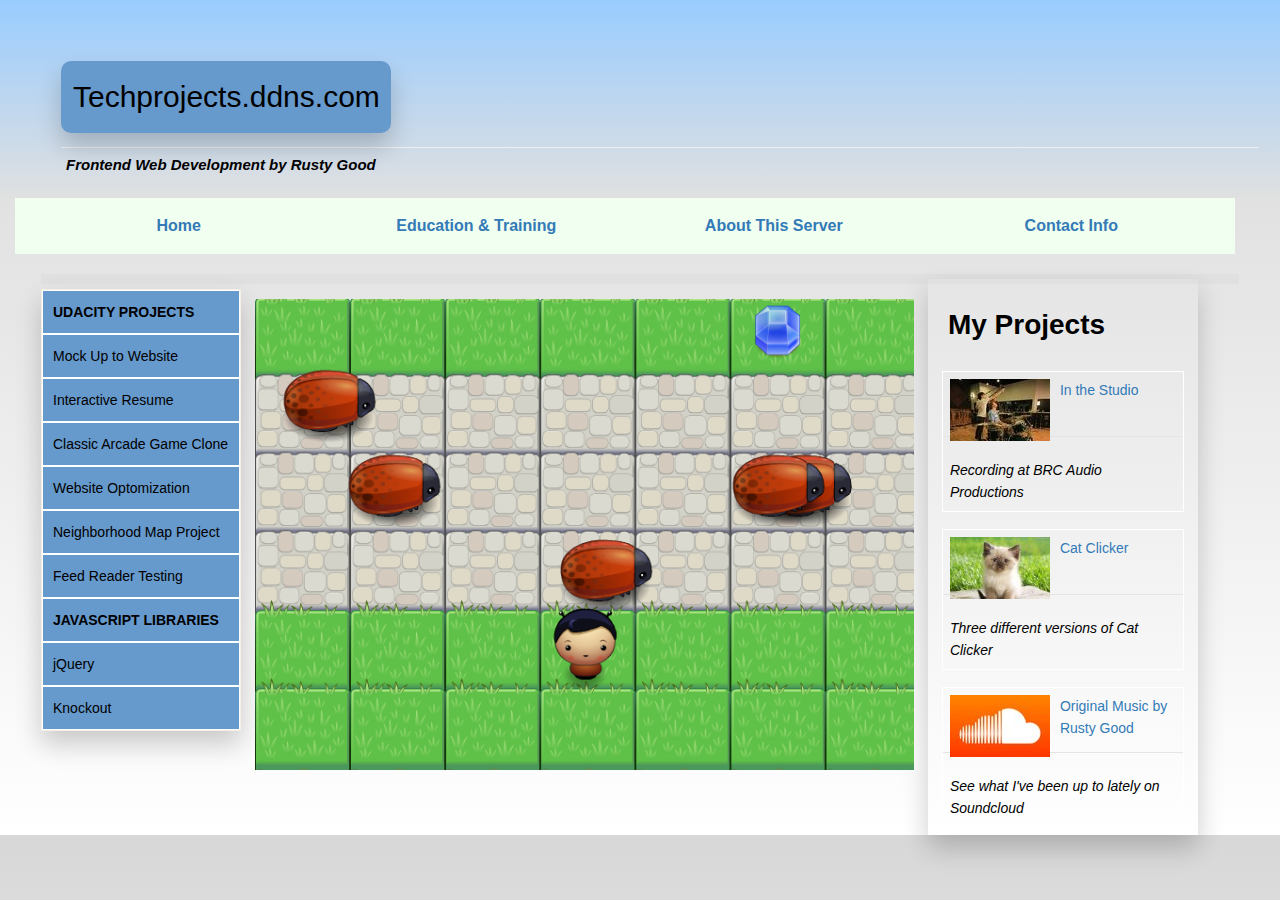
<file: index.html>
<!DOCTYPE html>
<html lang="en">
<head>
	<meta charset="utf-8">
    <meta name="viewport" content="width=device-width, initial-scale=1">
    <link rel="shortcut icon" href="img/title-image.ico" type="image/x-icon" />
    <title>Tech Projects</title>
    <link rel="stylesheet" href="css/style.css">
    <script src="https://ajax.googleapis.com/ajax/libs/jquery/1.11.2/jquery.min.js"></script>
</head>
<body>
	<div class="caution hide">
		Sorry, this site is still under construction.<br>
		<button data-bind="click: enter">Enter Anyway</button>  or  
		<button data-bind="click: enter">Go Back(Enter Anyway)</button>
	</div>
		<div class="top">
			<div class="page-header">
				<div class="title shadow border-radius">Techprojects.ddns.com</div>
			</div>
			<dfn>Frontend Web Development by Rusty Good</dfn>
		</div>
		<div class="container">
			<div class="bg-success row">
				<div id="nav" class="wide">
					<div id="dummy" class="left">
						<b  class="drop-menu"><a href="index.html">Home</a>
							<ul class="sub-menu shadow">
								<a href="education.html">Education & Training</a><br>
								<a href="server.html">About This Server</a><br>
								<a href="info.html">Contact Info</a>
							</ul>
						</b>
					</div>
					<div id="dummy" class="left">
						<b class="drop-menu"><a href="education.html">Education & Training</a>
							<ul class="sub-menu shadow">
								<a href="education.html">Udacity.com</a><br>
								<a href="education.html">The Institue of Audio Engineering Arts</a>
							</ul>
						</b>
					</div>
					<div id="dummy" class="left">
						<b class="drop-menu">
							<a href="server.html">About This Server</a>
						</b>
					</div>
					<div id="dummy" class="left two">
						<b class="drop-menu"><a href="info.html">Contact Info</a>
							<ul class="sub-menu shadow">
								<a href="info.html">Contact Information</a><br>
								<a href="info.html">Resume</a>
							</ul>
						</b>
					</div>
				</div>			
			</div>
		</div>
		<div class="container table">
			<div class="row body">
				<div class="left side-bar shadow">
					<ul>
						<li class="side-bar-title"><b>UDACITY PROJECTS</b></li>				
						<li id="p1" data-bind="event: { mouseover: function () {changeSlide(0) }}" class="side-list transition pointer"><a href="page-mock/index.html" class="side-link">Mock Up to Website</a></li>
						<li id="p2" data-bind="event: { mouseover: function () {changeSlide(1) }}" class="side-list transition pointer"><a href="resume/index.html" class="side-link">Interactive Resume</a></li>
						<li id="p3" data-bind="event: { mouseover: function () {changeSlide(2) }}" class="side-list transition pointer"><a href="game/game.html" class="side-link">Classic Arcade Game Clone</a></li>
						<li id="p4" data-bind="event: { mouseover: function () {changeSlide(3) }}" class="side-list transition pointer"><a href="web-opto/index.html" class="side-link">Website Optomization</a></li>
						<li id="p5" data-bind="event: { mouseover: function () {changeSlide(4) }}" class="side-list transition pointer"><a href=" http://rwgood18.github.io/neighborhood-map" class="side-link">Neighborhood Map Project</a></li>
						<li id="p6" data-bind="event: { mouseover: function () {changeSlide(5) }}" class="side-list transition pointer"><a href="education.html" class="side-link">Feed Reader Testing</a></li>
						<li class="side-bar-title"><b>JAVASCRIPT LIBRARIES</b></li>
						<li class="side-list transition pointer"><div href="education.html" class="side-link">jQuery</div></li>
						<li class="side-list transition pointer"><div href="education.html" class="side-link">Knockout</div></li>
					</ul>
				</div>
					<img id="slides" class="left img-responsive" src="img/arcade-game.png">	
				<div class="left shadow" style="width: 270px">
					<h2>My Projects</h2>
		            <ul>
		                <li class="main-list">
		                	<div class="modal-header">
		                    	<img class="index-images" src="img/drumset.jpg">
		                    	<a href="studio.html">In the Studio</a>
		                    </div>
		                    <p class="li-item">Recording at BRC Audio Productions</p>
		                </li>
		                <li id="cat-clicker" class="main-list pointer">
			                <div class="modal-header">
			                    <img  class="index-images" src="img/kitty.jpg">
			                    <a data-bind="click: catShow">Cat Clicker</a>
			                </div> 
			                <p class="li-item">Three different versions of Cat Clicker</p>
		                	<ul id="cat-list" class="hide">
		                		<li><a href="cat-clicker/cat_clicker_basic/index.html">Cat Clicker Basic</a></li>
		                		<li><a href="cat-clicker/cat_clicker_premium/index.html">Cat Clicker Premium</a></li>
		                		<li><a href="cat-clicker/cat_clicker_premium_pro/index.html">Cat Clicker Premium Pro</a></li>
		                	</ul>
		                </li>
		                <li class="main-list">
		                    <div class="modal-header">	
		                    	<img class="index-images" src="img/soundcloud.jpg">
		                    	<a href="http://www.soundcloud.com/syntax-sugar">Original Music by Rusty Good</a> 
		                    </div>
		                    <p class="li-item">See what I've been up to lately on Soundcloud</p>
		                </li>
		            </ul>
	            </div>
			</div>
		</div> 
		<script src='js/lib/knockout-3.2.0.js'></script>
    	<script src="js/main.js"></script>
</body>
</html>
</file>
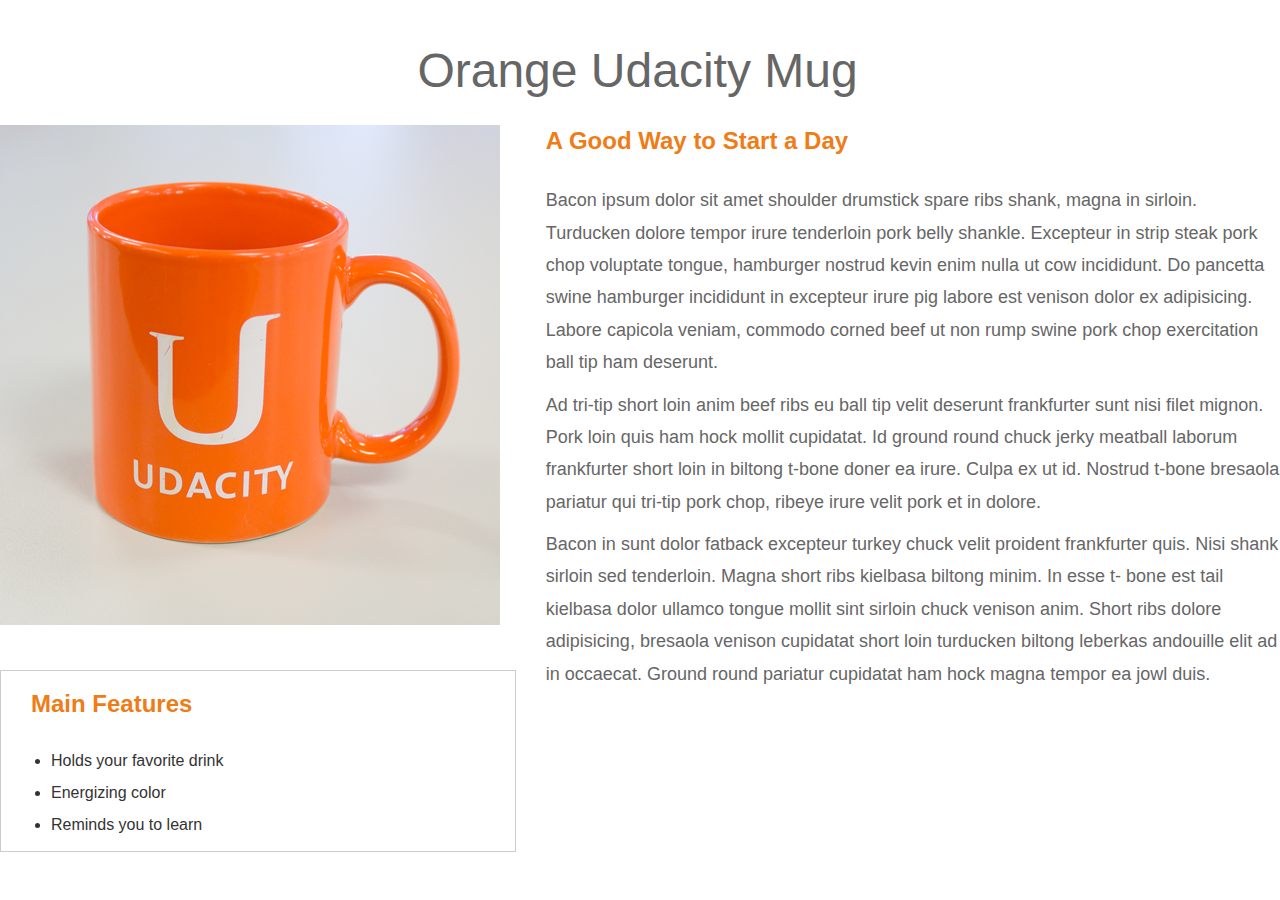
<file: page-mock/index.html>
<!doctype html>
<html>
  <head>
      <link rel="stylesheet" href="css/bootstrap.min.css">
      <link rel="stylesheet" href="css/main.css">
  </head>
  <body>
  	<div class="container">
      <div class="row"
          <div class="col-md-12">
           <h1 class="text-center title">Orange Udacity Mug</h1>
      </div>
     </div>
	  <div class="row">
	  	<div class="col-md-5 leftcolumn">
	  		<img class="img-responsive image" src="images/mug.png" alt="Image of coffee mug.">
	  		<div class="border">
	  			<div class="feature">
		  			<h2 class="down">Main Features</h2>
		  			<ul class="bottom">
		  				<li>Holds your favorite drink</li>
		  				<li>Energizing color</li>
		  				<li>Reminds you to learn</li>
		  			</ul>
	  			</div>
	  		</div>				
	  	</div>
		  	<div class="col-md-7 rightcolumn">
		  		<h2 class="header">A Good Way to Start a Day</h2>
		  		<div class="text">
		  			<p>Bacon ipsum dolor sit amet shoulder drumstick spare ribs shank, magna in sirloin. Turducken dolore tempor irure tenderloin pork belly shankle. Excepteur in strip steak pork chop voluptate tongue, hamburger nostrud kevin enim nulla ut cow incididunt. Do pancetta swine hamburger incididunt in excepteur irure pig labore est venison dolor ex adipisicing. Labore capicola veniam, commodo corned beef ut non rump swine pork chop exercitation ball tip ham deserunt.</p>

					<p>Ad tri-tip short loin anim beef ribs eu ball tip velit deserunt frankfurter sunt nisi filet mignon. Pork loin quis ham hock mollit cupidatat. Id ground round chuck jerky meatball laborum frankfurter short loin in biltong t-bone doner ea irure. Culpa ex ut id. Nostrud t-bone bresaola pariatur qui tri-tip pork chop, ribeye irure velit pork et in dolore.</p>

					<p>Bacon in sunt dolor fatback excepteur turkey chuck velit proident frankfurter quis. Nisi shank sirloin sed tenderloin. Magna short ribs kielbasa biltong minim. In esse t- bone est tail kielbasa dolor ullamco tongue mollit sint sirloin chuck venison anim. Short ribs dolore adipisicing, bresaola venison cupidatat short loin turducken biltong leberkas andouille elit ad in occaecat. Ground round pariatur cupidatat ham hock magna tempor ea jowl duis.</p>
				</div>
			</div>
	    </div>
	</div>
  </body>
</html>
</file>
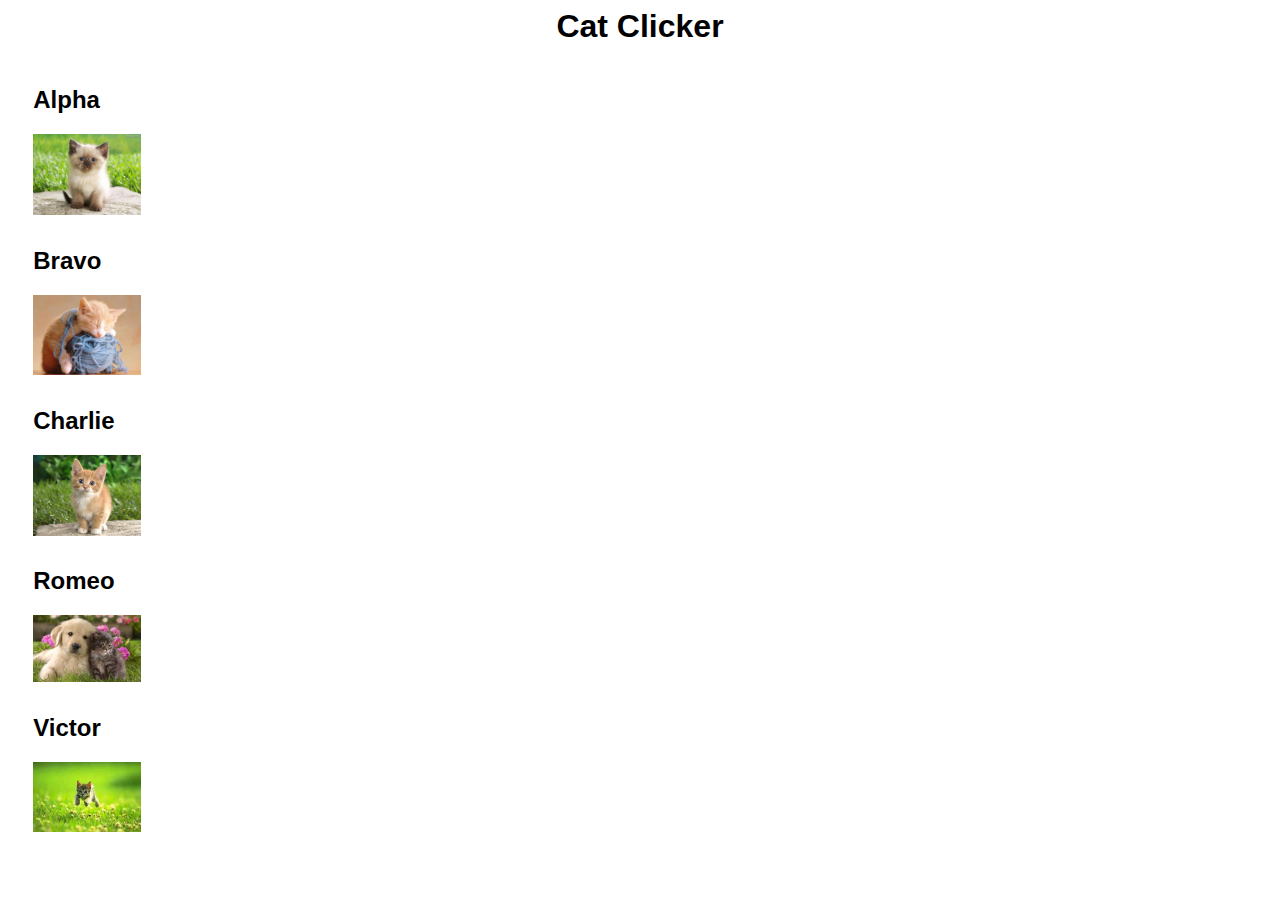
<file: cat-clicker/cat_clicker_basic/index.html>
<html>
	<head>
	<meta name="viewport" content="initial-scale=1">
	</head>
	<body style="display: block; font-family: Arial;">
	<h1 style="text-align: center;">Cat Clicker</h1>
	<div style="float: left; max-width: 10%; margin-left: 2%;">
		<h2>Alpha</h2>
		<img class="thumbnail" style="max-width: 85%; margin-bottom: 12px; margin-top: 0px; padding-top: 0px;" src="img/kitty.jpg"><br>
		<h2>Bravo</h2>
		<img class="thumbnail" style="max-width: 85%; margin-bottom: 12px; margin-top: 0px; padding-top: 0px;" src="img/kitty2.jpg"><br>
		<h2>Charlie</h2>
		<img class="thumbnail" style="max-width: 85%; margin-bottom: 12px; margin-top: 0px; padding-top: 0px;" src="img/kitty3.jpg"><br>
		<h2>Romeo</h2>
		<img class="thumbnail" style="max-width: 85%; margin-bottom: 12px; margin-top: 0px; padding-top: 0px;" src="img/kitty4.jpg"><br>
		<h2>Victor</h2>
		<img class="thumbnail" style="max-width: 85%; margin-bottom: 12px; margin-top: 0px; padding-top: 0px;" src="img/kitty5.jpg"><br>
	</div>
	<div style="max-width: 85%;  margin-top: 90px; font-size: 40px; display: block; text-align: center; margin-left: auto; margin-right: auto;">
		<p  class="cat" style="display: none">
			<img class="img" style=" float: right; margin-left: auto; margin-right: auto; max-width: 55%;" src="img/kitty.jpg">
			<counter style=" font-size: 40px; ">
				0
			</counter>
			<div class="name" style="font-size: 40px; display: none;">Alpha</div>
		</p>
		<p class="cat" style="display: none">
			<img class="img" style=" float: right; margin-left: auto; margin-right: auto; max-width: 55%;" src="img/kitty2.jpg">
			<counter style="font-size: 40px; text-align: center;">
				0
			</counter>
			<div class="name" style="font-size: 40px; display: none;">Bravo</div>
		</p>
		<p class="cat" style="display: none">
			<img class="img" style=" float: right; margin-left: auto; margin-right: auto; max-width: 55%;" src="img/kitty3.jpg">
			<counter style="font-size: 40px; text-align: center;">
				0
			</counter>
			<div class="name" style="font-size: 40px; display: none;">Charlie</div>
		</p>
		<p class="cat" style="display: none">
			<img class="img" style=" float: right; margin-left: auto; margin-right: auto; max-width: 55%;" src="img/kitty4.jpg">
			<counter style="font-size: 40px; text-align: center;">
				0
			</counter>
			<div class="name" style="font-size: 40px; display: none;">Romeo</div>
		</p>
		<p class="cat" style="display: none">
			<img class="img" style=" float: right; margin-left: auto; margin-right: auto; max-width: 55%;" src="img/kitty5.jpg">
			<counter style="font-size: 40px; text-align: center;">
				0
			</counter>
			<div class="name" style=" font-size: 40px; display: none;">Victor</div>
		</p>
		<script type="text/javascript">
			document.cookie="user=mrfunetime";
            var counters = document.getElementsByTagName("counter");
            for (var i = 0; i < counters.length; i++) {
                var h = counters[i];                
                document.getElementsByClassName('img')[i].addEventListener('click', (function(hcopy) {
                    return function () {
                        var num = hcopy.innerHTML;
                        var num = Number(num);
                        num++
                        hcopy.innerHTML = num;
                        }
                    })(h));             
            }
            var cats = document.getElementsByClassName("cat");
            var thumbnails = document.getElementsByClassName("thumbnail");
            var names = document.getElementsByClassName("name");
            for (var i = 0; i < cats.length; i++) {
                var h = cats[i]; 
                var j = thumbnails[i];
                var k = names[i];            
                j.addEventListener('click', (function(hcopy, kcopy) {
                    return function () {
                    	revert();
                        hcopy.style.display = "block";
                        kcopy.style.display = "block";
                        }
                    })(h, k));             
            }
            function revert() {
            	var cats = document.getElementsByClassName("cat");
            	var names = document.getElementsByClassName("name");
            	for (var i = 0; i < cats.length; i++) {
	                var l = cats[i]; 
	                var n = names[i];
	                if (l.style.display == "block") {
	                	l.style.display = "none";
	                	n.style.display = "none";
	                }
	            }
            }
		</script>
	</div>
	</body>
</html>
</file>
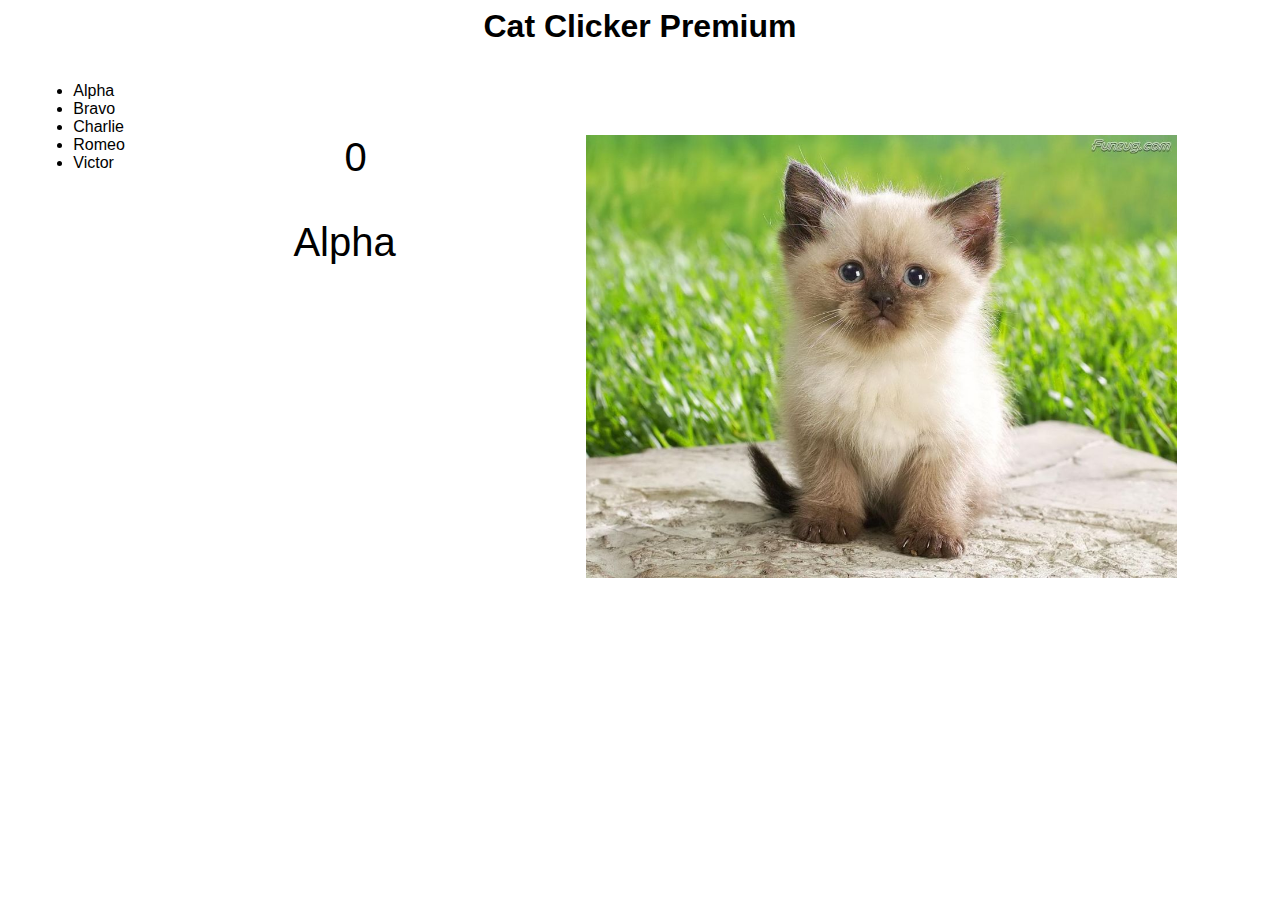
<file: cat-clicker/cat_clicker_premium/index.html>
<html>
	<head>
	<meta name="viewport" content="initial-scale=1">
	</head>
	<body style="display: block; font-family: Arial;">
	<h1 style="text-align: center;">Cat Clicker Premium</h1>
	<div style="float: left; max-width: 10%; margin-left: 2%;">
		<ul id="list"></ul>
	</div>
	<div style="max-width: 85%;  margin-top: 90px; font-size: 40px; display: block; text-align: center; margin-left: auto; margin-right: auto;">
		<p  id="cat">
			<img id="cat_img" class="img" style=" float: right; max-width: 55%;" src="">
			<counter id="count" style=" font-size: 40px; "></counter>
			<div id="name" style="font-size: 40px;"></div>		
		<script src="app.js"></script>
	</div>
	</body>
</html>
</file>
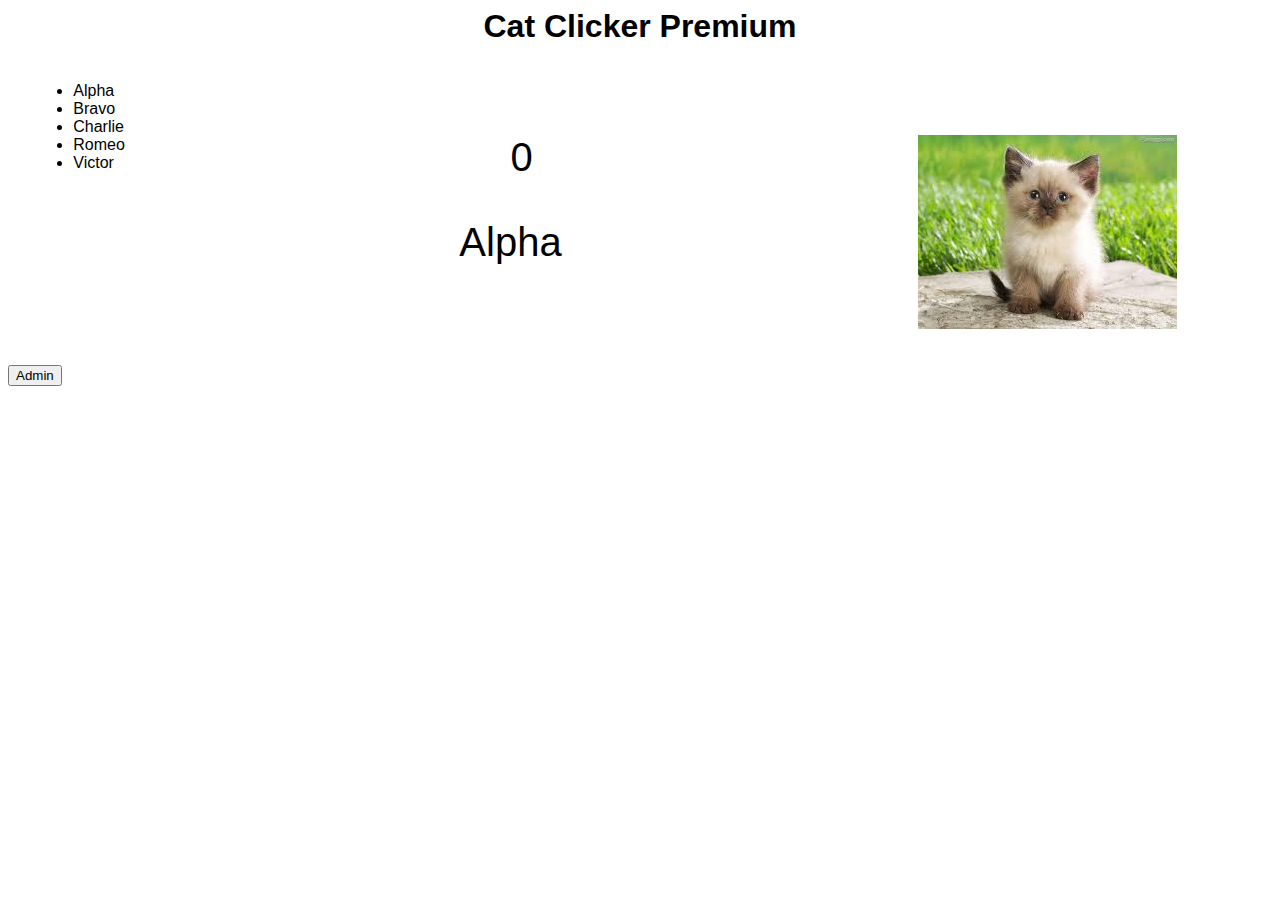
<file: cat-clicker/cat_clicker_premium_pro/index.html>
<html>
	<head>
	<meta name="viewport" content="initial-scale=1">
	</head>
	<body style="display: block; font-family: Arial;">
		<h1 style="text-align: center;">Cat Clicker Premium</h1>
		<div style="float: left; max-width: 10%; margin-left: 2%;">
			<ul id="list"></ul>
		</div>
		<div style="max-width: 85%;  margin-top: 90px; font-size: 40px; display: block; text-align: center; margin-left: auto; margin-right: auto;">
			<p  id="cat">
				<img id="cat_img" class="img" style=" float: right; max-width: 55%;" src="" alt="Cute Cat">
				<counter id="count" style=" font-size: 40px; "></counter>
				<div id="name" style="font-size: 40px;"></div>		
			<script src="app.js"></script>
		</div>
		<div style="margin-top: 100px">
			<input type="submit" value="Admin" onClick="adminView.init()">
				<div id="parameters" style="margin-top: 20px; display: none;">
					<form>
					Cat Name: <input type="text" id="cat_name" value=""><br>
					Image URL: <input type="text" id="cat_url" value=""><br>
					Clicks: <input type="text" id="cat_clicks" value=""><br>
					</form>
					<input type="submit" value="Save" onClick="adminView.save()">
					<input type="submit" value="Cancel" onClick="adminView.cancel()">
				</div>
		</div>
	</body>
</html>
</file>
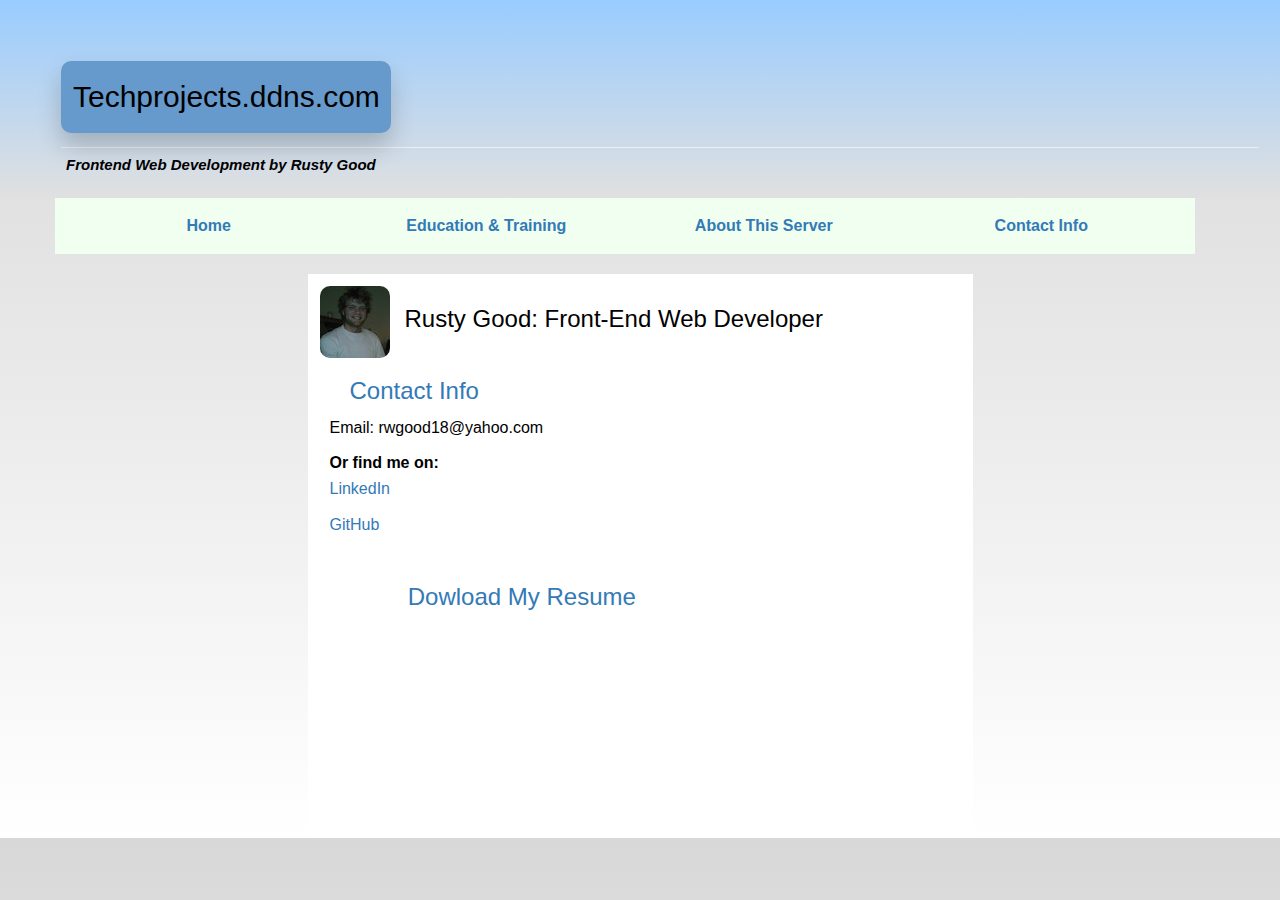
<file: info.html>
<!DOCTYPE html>
<html lang="en">
<head>
	<meta charset="utf-8">
    <meta name="viewport" content="width=device-width, initial-scale=1">
    <link rel="shortcut icon" href="img/title-image.ico" type="image/x-icon" />
    <title>Contact Info</title>
    <link rel="stylesheet" href="css/bootstrap.css">
    <link rel="stylesheet" href="css/style.css">
    <script async src="js/main.js"></script>
</head>
<body>
		<div class="top">
		<div class="page-header">
			<div class="title shadow border-radius">Techprojects.ddns.com</div>
		</div>
		<dfn>Frontend Web Development by Rusty Good</dfn>
	</div>
	<div class="container">
		<div class="bg-success row">
			<div id="nav" class="wide">
				<div id="dummy" class="left 1">
					<b  class="drop-menu"><a href="index.html">Home</a>
						<ul class="sub-menu shadow">
							<a href="education.html">Education & Training</a><br>
							<a href="server.html">About This Server</a><br>
							<a href="info.html">Contact Info</a>
						</ul>
					</b>
				</div>
				<div id="dummy" class="left 3">
					<b class="drop-menu"><a href="education.html">Education & Training</a>
						<ul class="sub-menu shadow">
							<a href="education.html">Udacity.com</a><br>
							<a href="education.html">The Institue of Audio Engineering Arts</a>
						</ul>
					</b>
				</div>
				<div id="dummy" class="left 2">
					<b>
						<a href="server.html">About This Server</a>
					</b>
				</div>
				<div id="dummy" class="left 2">
					<b class="drop-menu"><a href="info.html">Contact Info</a>
						<ul class="sub-menu shadow">
							<a href="info.html">Contact Information</a><br>
							<a href="info.html">Resume</a>
						</ul>
					</b>
				</div>
			</div>			
		</div>
	</div>
	<div class="container">
		<div class="main-content">
			<div class="table">
	      		<img class="margin-right left border-radius" src="img/headshotCroppedShrunk.jpg">
	      		<h2 class="left margin">Rusty Good: Front-End Web Developer<h2>
	      	</div>
	      	<div class="info-div">
				<h2 class="blue-text">Contact Info</h2>
				<p>Email: rwgood18@yahoo.com</p>
				<b>Or find me on:</b>
				<div class="info">
					<p><a href="https://www.linkedin.com/profile/view?id=282333738&trk=nav_responsive_tab_profile">LinkedIn</a></p>
					<p><a href="https://github.com/rwgood18?tab=repositories">GitHub</a></p>
				</div>
					<div class="download">
						<a href="resume.pdf">Dowload My Resume</a>
					</div>	
			</div>
		</div>
	</div>    
</body>
</html>
</file>
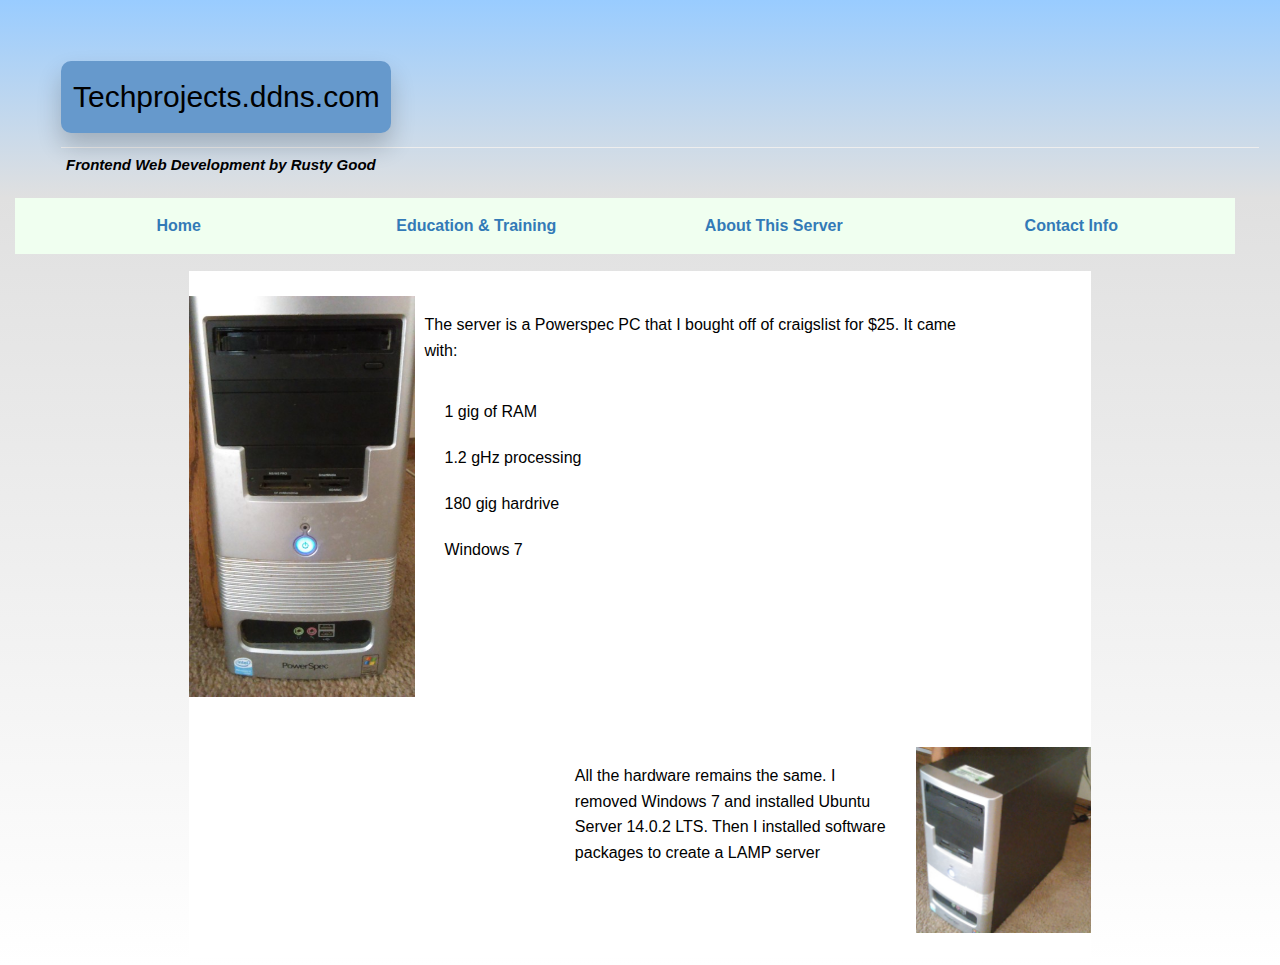
<file: server.html>
<!DOCTYPE html>
<html lang="en">
<head>
  <meta charset="utf-8">
    <meta name="viewport" content="width=device-width, initial-scale=1">
    <link rel="shortcut icon" href="img/title-image.ico" type="image/x-icon" />
    <title>About This Server</title>
    <link rel="stylesheet" href="css/style.css">
    <script async src="js/main.js"></script>
</head>
<body>
  <div class="top">
    <div class="page-header">
      <div class="title shadow border-radius">Techprojects.ddns.com</div>
    </div>
    <dfn>Frontend Web Development by Rusty Good</dfn>
  </div>
  <div class="container">
    <div class="bg-success row">
      <div id="nav" class="wide">
        <div id="dummy" class="left 1">
          <b  class="drop-menu"><a href="index.html">Home</a>
            <ul class="sub-menu shadow">
              <a href="education.html">Education & Training</a><br>
              <a href="server.html">About This Server</a><br>
              <a href="info.html">Contact Info</a>
            </ul>
          </b>
        </div>
        <div id="dummy" class="left 3">
          <b class="drop-menu"><a href="education.html">Education & Training</a>
            <ul class="sub-menu shadow">
              <a href="education.html">Udacity.com</a><br>
              <a href="education.html">The Institue of Audio Engineering Arts</a>
            </ul>
          </b>
        </div>
        <div id="dummy" class="left 2">
          <b>
            <a href="server.html">About This Server</a>
          </b>
        </div>
        <div id="dummy" class="left 2">
          <b class="drop-menu"><a href="info.html">Contact Info</a>
            <ul class="sub-menu shadow">
              <a href="info.html">Contact Information</a><br>
              <a href="info.html">Resume</a>
            </ul>
          </b>
        </div>
      </div>      
    </div>
  </div>
    <div class="container ten table">
      <div class="main-server table">
        <div class="row margin table">
            <div class="three left">
              <img src="img/server1.jpg" class="img-responsive">
            </div>
            <div class="info-div left">
              <p class="info">The server is a Powerspec PC that I bought off of craigslist for $25. It came with: 
                <ul class="server-ul left">
                  <li>1 gig of RAM</li>
                  <li>1.2 gHz processing</li>
                  <li>180 gig hardrive</li>
                  <li>Windows 7<li>
                </ul>
              </p>
            </div>
        </div>
        <div class="seven table row right margin">
          <div class="four right">
            <img src="img/server2.jpg" class="img-responsive">
          </div>
          <div class="info-div left">
            <p>All the hardware remains the same. I removed Windows 7 and installed Ubuntu Server 14.0.2 LTS.
            Then I installed software packages to create a LAMP server</p>
          </div>
        </div>  
      </div>
    </div>
  </body>
</html>
</file>
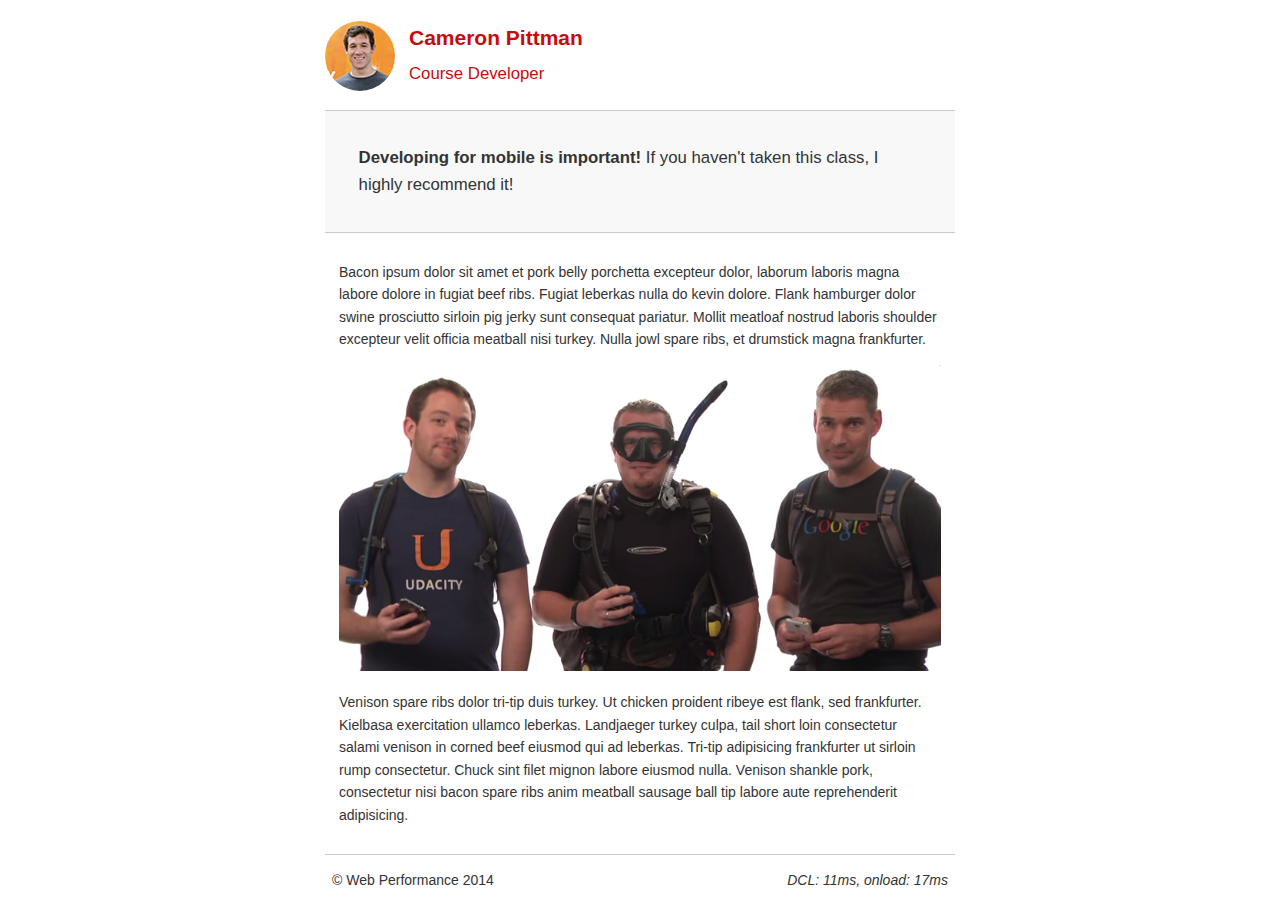
<file: web-opto/project-mobile.html>
<!DOCTYPE html>
<html lang="en">
  <head>
    <meta charset="utf-8">
    <meta name="viewport" content="width=device-width, initial-scale=1">
    <meta name="description" content=" FILL ME IN ">
    <meta name="author" content=" FILL ME IN ">
    <title>Cameron Pitman: Portfolio</title>

    <!-- Hmm, what is the impact of web fonts on speed? Measure it... -->
    <!-- <link href="//fonts.googleapis.com/css?family=Open+Sans:400,700" rel="stylesheet"> -->

    <link href="css/style.css" rel="stylesheet">
    <link href="css/print.css" rel="stylesheet">

    <script>
      (function(w,g){w['GoogleAnalyticsObject']=g;
      w[g]=w[g]||function(){(w[g].q=w[g].q||[]).push(arguments)};w[g].l=1*new Date();})(window,'ga');

      // TODO: replace with your Google Analytics profile ID.
      ga('create', 'UA-XXXX-Y');
      ga('send', 'pageview');
    </script>
    <script src="http://www.google-analytics.com/analytics.js"></script>
    <script async src="js/perfmatters.js"></script>
  </head>

  <body>
    <header>
      <a href="/"><img src="img/profilepic.jpg"></a>
      <p>Cameron Pittman<br><span>Course Developer</span></p>
    </header>

    <div class="container">
      <div class="hero">
        <strong>Developing for mobile is important!</strong> If you haven't taken this class, I highly recommend it!
      </div>

      <div class="content">
        
        <p>Bacon ipsum dolor sit amet et pork belly porchetta excepteur dolor, laborum laboris magna labore dolore in fugiat beef ribs. Fugiat leberkas nulla do kevin dolore. Flank hamburger dolor swine prosciutto sirloin pig jerky sunt consequat pariatur. Mollit meatloaf nostrud laboris shoulder excepteur velit officia meatball nisi turkey. Nulla jowl spare ribs, et drumstick magna frankfurter.</p>

        <img src="img/mobilewebdev.jpg">

        <p>Venison spare ribs dolor tri-tip duis turkey. Ut chicken proident ribeye est flank, sed frankfurter. Kielbasa exercitation ullamco leberkas. Landjaeger turkey culpa, tail short loin consectetur salami venison in corned beef eiusmod qui ad leberkas. Tri-tip adipisicing frankfurter ut sirloin rump consectetur. Chuck sint filet mignon labore eiusmod nulla. Venison shankle pork, consectetur nisi bacon spare ribs anim meatball sausage ball tip labore aute reprehenderit adipisicing.</p>

    </div>

    <footer>
      <p>&copy; Web Performance 2014 <span id="crp-stats"></span></p>
    </footer>
  </body>
</html>
</file>
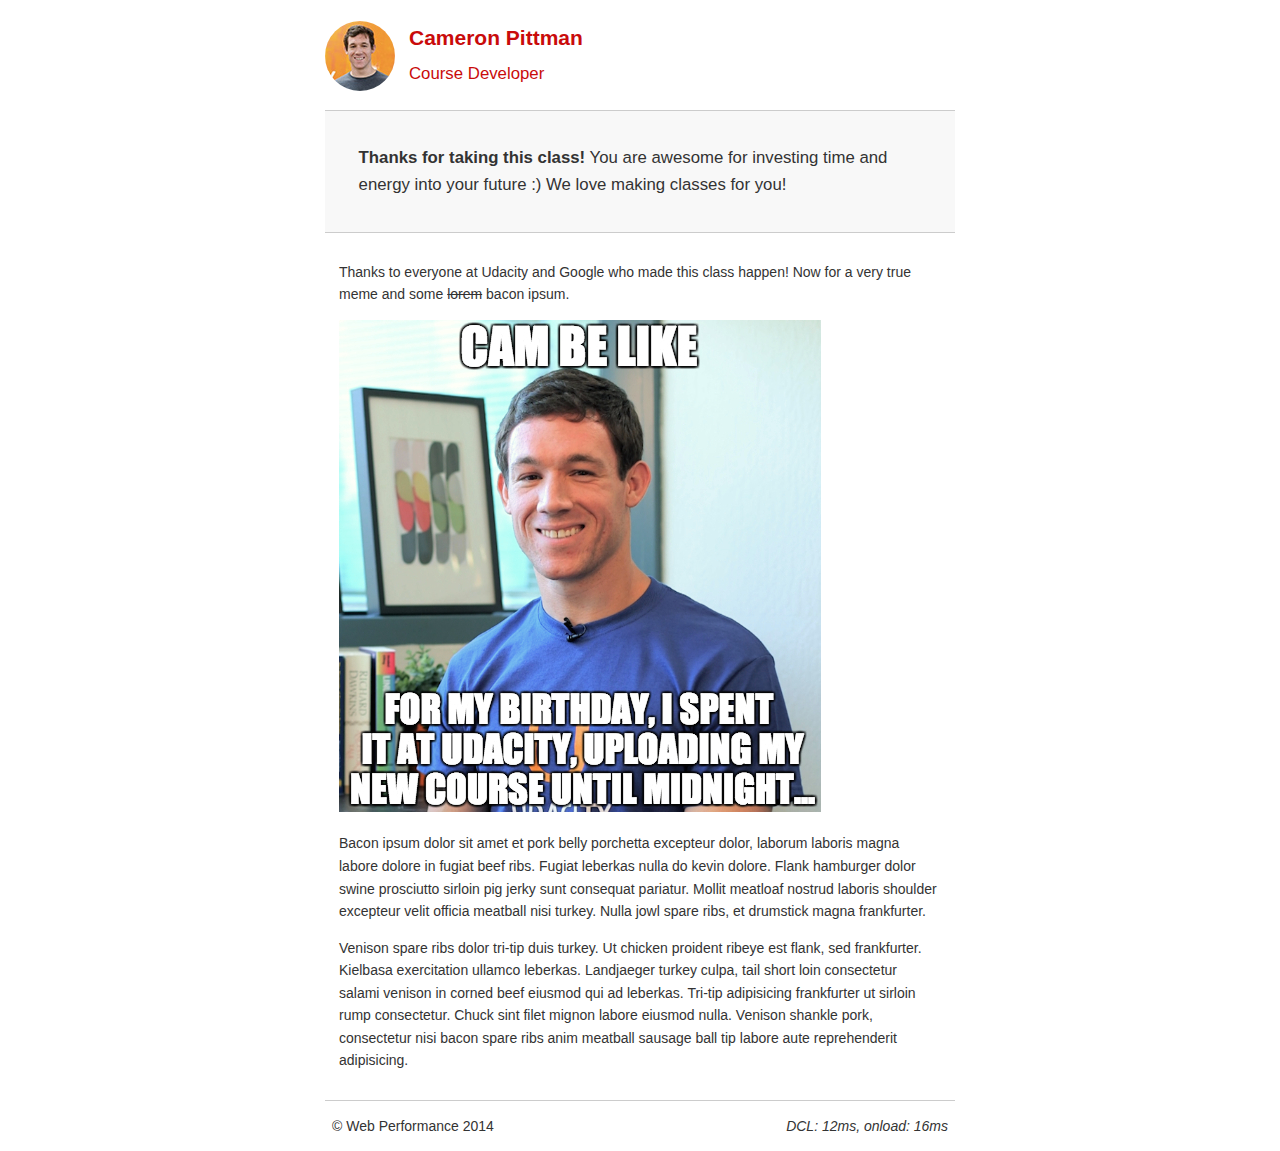
<file: web-opto/project-webperf.html>
<!DOCTYPE html>
<html lang="en">
  <head>
    <meta charset="utf-8">
    <meta name="viewport" content="width=device-width, initial-scale=1">
    <meta name="description" content=" FILL ME IN ">
    <meta name="author" content=" FILL ME IN ">
    <title>Cameron Pitman: Portfolio</title>

    <!-- Hmm, what is the impact of web fonts on speed? Measure it... -->
    <!-- <link href="//fonts.googleapis.com/css?family=Open+Sans:400,700" rel="stylesheet"> -->

    <link href="css/style.css" rel="stylesheet">
    <link href="css/print.css" rel="stylesheet">

    <script>
      (function(w,g){w['GoogleAnalyticsObject']=g;
      w[g]=w[g]||function(){(w[g].q=w[g].q||[]).push(arguments)};w[g].l=1*new Date();})(window,'ga');

      // TODO: replace with your Google Analytics profile ID.
      ga('create', 'UA-XXXX-Y');
      ga('send', 'pageview');
    </script>
    <script src="http://www.google-analytics.com/analytics.js"></script>
    <script async src="js/perfmatters.js"></script>
  </head>

  <body>
    <header>
      <a href="/"><img src="img/profilepic.jpg"></a>
      <p>Cameron Pittman<br><span>Course Developer</span></p>
    </header>

    <div class="container">
      <div class="hero">
        <strong>Thanks for taking this class!</strong> You are awesome for investing time and energy into your future :) We love making classes for you!
      </div>

      <div class="content">
        
        <p>Thanks to everyone at Udacity and Google who made this class happen! Now for a very true meme and some <strike>lorem</strike> bacon ipsum.</p>

        <img src="img/cam_be_like.jpg">

        <p>Bacon ipsum dolor sit amet et pork belly porchetta excepteur dolor, laborum laboris magna labore dolore in fugiat beef ribs. Fugiat leberkas nulla do kevin dolore. Flank hamburger dolor swine prosciutto sirloin pig jerky sunt consequat pariatur. Mollit meatloaf nostrud laboris shoulder excepteur velit officia meatball nisi turkey. Nulla jowl spare ribs, et drumstick magna frankfurter.</p>

        <p>Venison spare ribs dolor tri-tip duis turkey. Ut chicken proident ribeye est flank, sed frankfurter. Kielbasa exercitation ullamco leberkas. Landjaeger turkey culpa, tail short loin consectetur salami venison in corned beef eiusmod qui ad leberkas. Tri-tip adipisicing frankfurter ut sirloin rump consectetur. Chuck sint filet mignon labore eiusmod nulla. Venison shankle pork, consectetur nisi bacon spare ribs anim meatball sausage ball tip labore aute reprehenderit adipisicing.</p>

    </div>

    <footer>
      <p>&copy; Web Performance 2014 <span id="crp-stats"></span></p>
    </footer>
  </body>
</html>
</file>
<file: css/style.css>
html {
  font-family: sans-serif;
  -ms-text-size-adjust: 100%;
  -webkit-text-size-adjust: 100%;
  font-size: 20px;
  -webkit-tap-highlight-color: rgba(0, 0, 0, 0);
}

body {
  margin: 0px;
  line-height: 1.61;
  font-weight: 400;
  background: -webkit-linear-gradient(#D8D8D8, white);
  background: -o-linear-gradient(#D8D8D8, white);
  background: -moz-linear-gradient(#D8D8D8, white);
  background: linear-gradient(#D8D8D8, white);
  font-family: "Helvetica Neue", Helvetica, Arial, sans-serif;
  font-size: 14px;
  color: black;
}

button:hover {
  cursor: pointer;
}

.caution {
  font-size: 18px;
  font-weight: bold;
  line-height: 2;
  padding-top: 20em;
  text-align: center;
  position: absolute;
  z-index: 200;
  background: #DCDCDC;
  height: 100%;
  width: 100%;
  opacity: .9;
}

.caution button {
  margin-top: 20px;
}

.container {
  position: relative;
  margin-right: auto;
  margin-left: auto;
  padding-left: 15px;
  padding-right: 15px;
  max-width: 1250px;
  min-width: 700px;
}

.row {
  margin-left: -15px;
  margin-right: -15px;
  padding: 5px 0px 5px 0px;
  -box-sizing: border-box;
}

.table {
  display: table;
}
.info-div {
  margin: 0px 10px 0px 10px;
  font-size: 16px;
  width: 60%;
}

.download {
  margin-top: 40px;
  width: 100%;
  text-align: center;
  font-size: 24px;
}
.margin {
    margin: 20px 0px 20px 0px;
}
.wide {
  min-height: 1px;
  padding-left: 15px;
  padding-right: 15px;
  display: block;
  width: 100%;
}

.left {
  float: left;
}

.right {
  float: right;
}

.one {
  width: 8.33333333%;
  min-width: 50px;
}

.two {
  width: 16.66666667%;
  min-width: 100px;
}

.three {
   width: 25%; 
   min-width: 125px;
}

.four {
    width: 33.33333333%;
    min-width: 175px;
}

.seven {
    width: 58.33333333%;
    min-width: 100px;
}

.ten {
    width: 75%;
}

.top {
    background: #909090;
    padding: 1.5em;
    text-align: left;
    background: -webkit-linear-gradient(#99CCFF, #E0E0E0);
    background: -o-linear-gradient(#99CCFF, #E0E0E0);
    background: -moz-linear-gradient(#99CCFF, #E0E0E0);
    background: linear-gradient(#99CCFF, #E0E0E0);
}

.title {
    margin-bottom: .3em;
    padding: .4em;
    width: 27%;
    min-width: 330px;
    background: #6699CC;
    border-radius: 10px;
    font-size: 30px;
}

.clearfix:after,
.dl-horizontal dd:after,
.container:after,
.container-fluid:after,
.row:after, {
  clear: both;
}

* {
  -webkit-box-sizing: border-box;
  -moz-box-sizing: border-box;
  box-sizing: border-box;
}
*:before,
*:after {
  -webkit-box-sizing: border-box;
  -moz-box-sizing: border-box;
  box-sizing: border-box;
}

b,
strong {
  font-weight: bold;
}

dfn {
  font-size: 15px;
  font-style: italic;
  font-weight: bolder;
  margin-left: 3em;
}

h1, h2 {
  font-size: 2em;
  margin-left: 20px;
}

button,
input,
optgroup,
select,
textarea {
  color: inherit;
  font: inherit;
  margin: 0;
}

.hero {
    padding: 2em;
    margin-bottom: 2em;
    background-color: #6699CC;
    font-size: 1.2em;
    border-bottom: 1px solid #ccc;
    border-top: 1px solid #ccc;
}

.body {
    
    margin: 20px 0px 20px 0px;
    background-color: #E0E0E0;
}

.un-opaque {
    -webkit-transition: opacity .25s linear;
    -moz-transition: opacity .25s linear;
    -o-transition: opacity .25s linear;
    transition: opacity .25s linear;
    opacity:1;
    -ms-filter:"progid:DXImageTransform.Microsoft.Alpha(Opacity=100)";
    filter: alpha(opacity=1);
}

.opaque {
  -webkit-transition: opacity .15s linear;
  -moz-transition: opacity .15s linear;
  -o-transition: opacity .15s linear;
  transition: opacity .15s linear;
  opacity:0;
  -ms-filter:"progid:DXImageTransform.Microsoft.Alpha(Opacity=0)";
  filter: alpha(opacity=0);
}

.main-content {
    display: block;
    padding: 12px 12px 12px 12px;
    margin-top: 20px;
    margin-left: auto;
    margin-right: auto;
    width: 58.33333333%;
    background-color: white;
    min-height: 47em;
    font-size: 12px;
}

.li-item { 
    height: 100%;
    font-style: italic;
    padding: .5em;
    margin-bottom: .01em;
}

.modal-header a {
    float: left;
    height: 80px;
    width: 120px;
    padding-left: 10px;
}
.modal-header img {
    float: left;
}
#nav {
    display: table;
    width: 100%;
}

#nav div {
    width: 25%;  /* (100 / numItems)% */
    text-align: center;
    white-space: nowrap;
}​

.new {
    width: 250px;
}

.modal-header {
  height: 65px;
  padding: .5em;
  -box-sizing: border-box;
  border-bottom: 1px solid #e5e5e5;
  min-height: 16.42857143px;
}

.main-list {
  margin: 1.2em 1em .5em 1em;
  list-style-type: none; 
  border-width: 1px; 
  border-style: solid; 
  border-color: white;
}

.main-server {
  margin: 1.2em 1em .5em 1em;
  list-style-type: none;
  background-color: white;
}

.margin-right {
    margin-right: 15px;
}
.drop-menu {
    margin-right: auto;
    margin-left: auto;
    padding: 10px 10px 30px 10px;
    cursor: pointer;
}

.sub-menu {
    display: none;
    width: 400px;
    background: #fff;
    padding: 10px 10px;
    margin-left: -11px;
    margin-top: 10px;
    text-align: left;
    line-height: 30px;
    border: 1px solid #fff;
    position: absolute;
    z-index: 10;
}

#dummy {
    display: hidden;
    padding-top: 10px;
    padding-bottom: 10px;
}

#dummy:hover .sub-menu {
    display: block;
}

#dummy:hover .bg-success {
    background: blue;
}


.sub-menu:hover .sub-menu {
    display: block;
}

.side-link {
    padding-left: 10px;
}

a {
  color: #337ab7;
  text-decoration: none;
}

a:hover,
a:focus {
  color: #23527c;
}
a:focus {
  outline: thin dotted;
  outline: 5px auto -webkit-focus-ring-color;
  outline-offset: -2px;
}

.img-responsive {
  display: block;
  width: 100%;
  max-width: 100%;
  max-height: 100%;
}

.side-bar {
    display: block;
    margin: 10px 0px 0px 0px;
    padding: 0px 0px 0px 0px;
    border: 1px solid #f6f0e4;
    background-color: #6699CC;
    height: auto;
    width: 200px;
}

.side-bar-title {
    margin: 0px 0px 0px 0px;
    padding: 0px 0px 0px 10px;
    border: 1px solid white;
    line-height: 3em;
    background: #6699CC;
}
.side-list {
    margin: 0px 0px 0px 0px;
    padding: 0px 5px 0px 0px;
    border: 1px solid white;
    line-height: 3em;
    color: black;
}

.side-list a {
    color: black;
}

.side-list a:hover {
    color: #23527c;
}
.side-list:hover {
    background: #E0E0E0;
    color: #23527c;
}

ul {
    list-style-type: none;
    padding: 0px 0px 0px 0px;
}

.pointer:hover {
    cursor: pointer;
}

.page-header {
  padding-bottom: 5px;
  margin: 40px 0px 5px 40px;
  border-bottom: 1px solid #eeeeee;
}

.bg-success {
    width: 100%;
  font-size: 16px;
  background-color: #F0FFF0;
  font-weight: bold;
}

ul,
ol {
  margin-top: 0;
  margin-bottom: 0px;

}

ol ul {
  margin-bottom: 0;
    display: block;
}
li {
  margin: 20px 20px 20px 20px;
}

.list-unstyled {
  padding-left: 0;
  list-style: none;
}

.blue-text {
  font-size: 24px;
  color: #337ab7;
}

.shadow {
  -webkit-box-shadow: 0px 13px 25px rgba(0,0,0, 0.2);
  -moz-box-shadow: 0px 13px 25px rgba(0,0,0, 0.2);
  box-shadow: 0px 13px 25px rgba(0,0,0, 0.2);
}

.server-ul {
  margin-left: 40px 20px 10px 20px;
}

.border-radius {
  border-radius: 10px;
}

.hide {
  display: none;
}

.show {
  display: block;
}

.portfolio-link {
  color: black;
}

.portfolio-link:hover {
  background: #E0E0E0;
}

#slides {
  position: relative;
  min-width: 100px;
  max-width: 55%;
  margin-left: 1em;
  margin-right: 1em;
  padding-top: 20px;
}

.center {
  text-align: center;
  margin-right: auto;
  margin-left: auto;
}

.transition:hover {
  -webkit-transition:background-color .25s, -webkit-transform .25s;
  transition:background-color .25s, transform .25s;
}
</file>
<file: page-mock/css/main.css>
p {
    color: #666666;
    font-family: 'Lucida Grande', sans-serif;
}

.title {
    color: #666666;
    padding-top: 25px;
    font-size: 48px;
    padding-right: 20px;
    padding-left: 15px;
}

.leftcolumn {
    padding-top: 17px;
    padding-bottom: 30px;
}

.image {
    padding-left: 0px;
    padding-bottom: 45px;
}

.rightcolumn {

}
.header {
    padding-bottom: 10px;
}

h2 {
    color: #F07C17;
    font-size: 24px;
    font-weight: bolder;
}

.text {
    padding-top: 10px;
    font-size: 18px;
    line-height: 1.8;
}

.border {
    border: 1px solid #CCCCCC;
    padding-left: 30px;
}

.feature {

}

.down {
    padding-left: 0px;
}

.bottom {
    padding-left: 20px;
    padding-top: 18px;
    line-height: 2;
    font-size: 16px;
}
</file>
<file: web-opto/css/style.css>
html {
  font-size: 100%;
  overflow-y: scroll;
  -webkit-tap-highlight-color: rgba(0,0,0,0);
  -ms-text-size-adjust: 100%;
  -webkit-text-size-adjust: none;
}
body { margin: 0; font-size: 14px; line-height: 1.61; font-weight: 400; }
body, button, input, select, textarea { font-family: 'Open Sans', sans-serif; color: #333; }

a { color: #12C; }
a:visited { color: #61C; }
a:focus { outline: thin dotted; }
a:hover, a:active { color: #c00; outline: 0; }

b, strong { font-weight: bold; }
pre, code { font-family: monospace, monospace; font-size: 1em; }
ul, ol { margin: 1em 0; padding: 0 0 0 20px; }
img { border: 0; max-width: 100%; }

body { background: #fff; }
header, footer, .container { max-width: 45em; margin: 0 auto; }

header { padding: 0 0.5em; color: #C90B0B; }
header img { border-radius: 40px; float: left; }
header p { font-size:1.5em; font-weight: bold; padding-left: 4em;}
header p span { font-size: 0.8em; font-weight: normal;}

.hero { padding: 2em; background-color: #f8f8f8; font-size:1.2em;
  border-bottom: 1px solid #ccc;
  border-top: 1px solid #ccc;
}

.content { padding: 1em 1em; }
.content li { list-style-type: none; font-size: 1.1em;}
li img { float:left; padding-right: 1em; }
li p { font-size: 0.9em; font-style: italic; }

footer {
  padding: 0 0.5em;
  border-top: 1px solid #ccc;
}
footer span { float: right; font-style: italic; }

/* Smartphones (portrait) */
@media only screen and (max-width: 480px) {
  body { font-size: 12px;}
  header p { padding-left: 4.5em;}
}
</file>
<file: web-opto/css/print.css>
@media print {
  * { background: transparent !important; color: black !important; text-shadow: none !important; filter:none !important; -ms-filter: none !important; }
  a, a:visited { color: #444 !important; text-decoration: underline; }
  a[href]:after { content: " (" attr(href) ")"; }
  tr, img { page-break-inside: avoid; }
  img { max-width: 100% !important; }
  @page { margin: 0.5cm; }
  p, h2, h3 { orphans: 3; widows: 3; }
  h2, h3{ page-break-after: avoid; }
}
</file>
